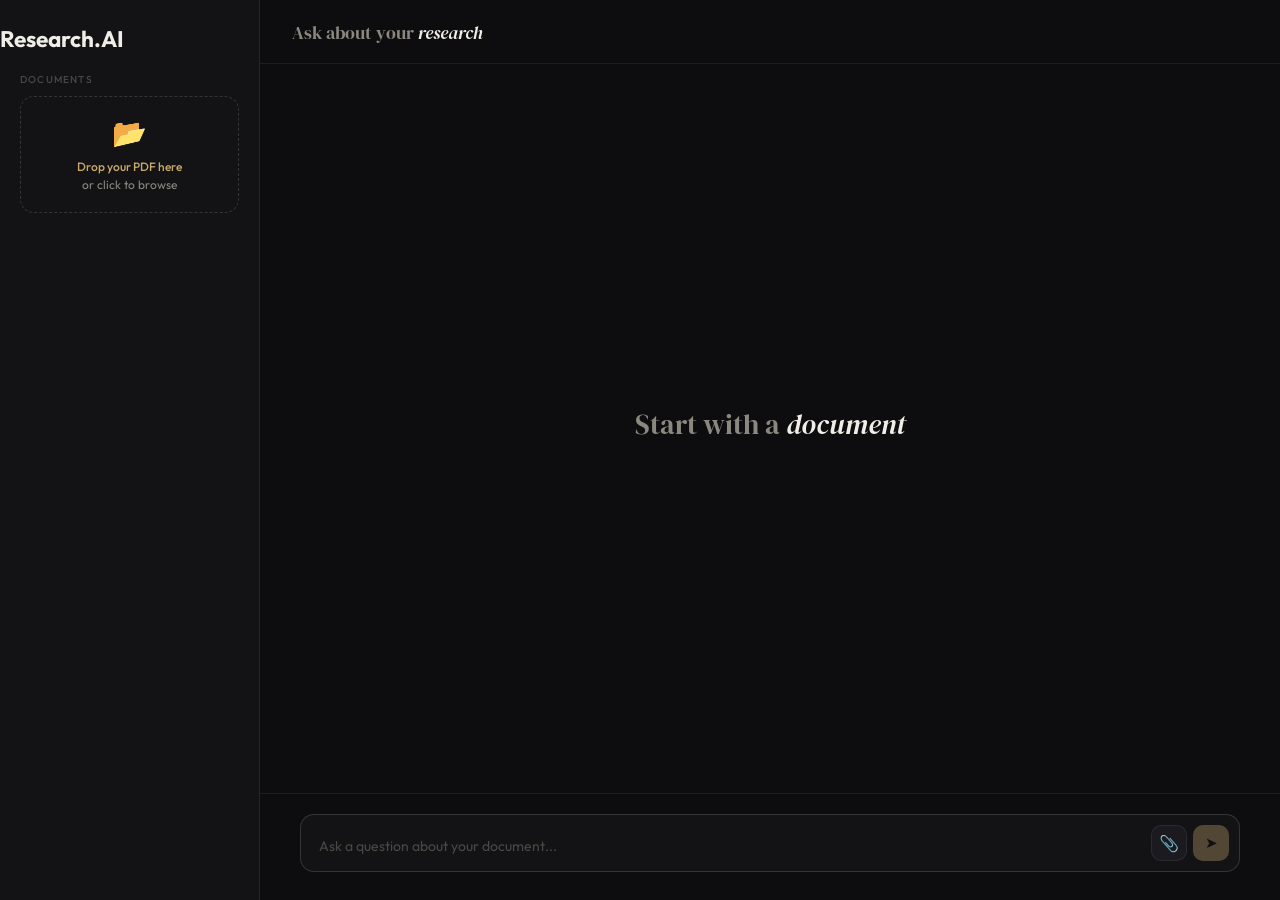
<file: frontend/index.html>
<!DOCTYPE html>
<html lang="en">
<head>
  <meta charset="UTF-8" />
  <meta name="viewport" content="width=device-width, initial-scale=1.0"/>
  <title>Research Assistant</title>

  <link rel="stylesheet" href="style.css"/>
</head>

<body>

<div class="app-layout">

  <!-- ───────── Sidebar ───────── -->
  <aside class="sidebar">

    <div class="sidebar-brand">
      <h1>Research<span>.</span>AI</h1>
    </div>

    <div class="sidebar-section">

      <p class="sidebar-label">Documents</p>

      <!-- Upload Zone -->
      <div class="upload-zone" id="uploadZone">
        <span class="upload-icon">📂</span>

        <p>
          <strong>Drop your PDF here</strong><br/>
          or click to browse
        </p>

        <input type="file" id="fileUpload" accept=".pdf" multiple />
      </div>

      <!-- Progress -->
      <div class="upload-progress" id="uploadProgress">
        <div class="progress-bar-wrap">
          <div class="progress-bar" id="progressBar"></div>
        </div>
        <p class="progress-label" id="progressLabel"></p>
      </div>

      <!-- File List -->
      <div class="file-list" id="fileList"></div>

    </div>



  </aside>

  <!-- ───────── Main Chat ───────── -->
  <main class="main">

    <header class="chat-header">
      <h2>Ask about your <em>research</em></h2>
    </header>

    <!-- Messages -->
    <div class="chat-messages" id="chatMessages">

      <!-- Empty State -->
      <div class="empty-state" id="emptyState">
        <h3>Start with a <em>document</em></h3>
      </div>

    </div>

    <!-- Input -->
    <div class="chat-input-area">

      <div class="input-bar">

        <textarea
          id="question"
          rows="1"
          placeholder="Ask a question about your document..."
        ></textarea>

        <div class="input-actions">

          <button class="btn-icon" onclick="upload()" title="Attach file">
            📎
          </button>

          <button class="btn-send" id="sendBtn" onclick="ask()" disabled>
            ➤
          </button>

        </div>

      </div>

    </div>

  </main>

</div>
<script src="chat.js"></script>

</body>
</html>
</file>
<file: frontend/style.css>
@import url('https://fonts.googleapis.com/css2?family=DM+Serif+Display:ital@0;1&family=DM+Mono:wght@400;500&family=Outfit:wght@300;400;500;600&display=swap');

* {
  margin: 0;
  padding: 0;
  box-sizing: border-box;
}
:root {
  --bg: #0d0d0f;
  --surface: #131316;
  --surface-2: #1a1a1f;
  --surface-3: #222228;
  --border: rgba(255,255,255,0.07);
  --border-strong: rgba(255,255,255,0.14);
  --accent: #c8a96e;
  --accent-dim: rgba(200,169,110,0.15);
  --accent-glow: rgba(200,169,110,0.08);
  --text-primary: #f0ede6;
  --text-secondary: #8b8880;
  --text-muted: #4a4845;
  --user-bubble: #1e2030;
  --ai-bubble: #17181c;
  --radius: 14px;
  --radius-sm: 8px;
  --font-display: 'DM Serif Display', Georgia, serif;
  --font-body: 'Outfit', sans-serif;
  --font-mono: 'DM Mono', monospace;
}

body {
  background: var(--bg);
  color: var(--text-primary);
  font-family: var(--font-body);
  font-size: 15px;
  min-height: 100vh;
  display: flex;
  align-items: stretch;
  overflow: hidden;
}

.app-layout {
  display: flex;
  width: 100vw;
  height: 100vh;
}

/* ── Sidebar ── */
.sidebar {
  width: 260px;
  flex-shrink: 0;
  background: var(--surface);
  border-right: 1px solid var(--border);
  display: flex;
  flex-direction: column;
  padding: 24px 0 20px;
  gap: 0;
}

.sidebar-section {
  padding: 20px 20px 0;
  flex: 1;
}

.sidebar-label {
  font-size: 10px;
  letter-spacing: 0.12em;
  text-transform: uppercase;
  color: var(--text-muted);
  font-weight: 500;
  margin-bottom: 10px;
}

/* Upload zone */
.upload-zone {
  border: 1px dashed var(--border-strong);
  border-radius: var(--radius);
  padding: 18px 16px;
  text-align: center;
  cursor: pointer;
  transition: all 0.2s ease;
  background: transparent;
  position: relative;
  overflow: hidden;
}

.upload-zone::before {
  content: '';
  position: absolute;
  inset: 0;
  background: var(--accent-glow);
  opacity: 0;
  transition: opacity 0.2s;
}

.upload-zone:hover::before { opacity: 1; }
.upload-zone:hover { border-color: var(--accent); }

.upload-zone.dragover {
  border-color: var(--accent);
  background: var(--accent-dim);
}

.upload-icon {
  font-size: 28px;
  margin-bottom: 8px;
  display: block;
  color: var(--text-muted);
  transition: color 0.2s;
}

.upload-zone:hover .upload-icon { color: var(--accent); }

.upload-zone p {
  font-size: 12px;
  color: var(--text-secondary);
  line-height: 1.5;
}

.upload-zone strong { color: var(--accent); font-weight: 500; }

#fileUpload { display: none; }

.upload-progress {
  margin-top: 12px;
  display: none;
}

.progress-bar-wrap {
  background: var(--surface-3);
  border-radius: 99px;
  height: 3px;
  overflow: hidden;
}

.progress-bar {
  height: 100%;
  background: var(--accent);
  border-radius: 99px;
  width: 0%;
  transition: width 0.3s ease;
}

.progress-label {
  font-size: 11px;
  color: var(--text-muted);
  margin-top: 6px;
}

/* Uploaded files list */
.file-list {
  margin-top: 16px;
  display: flex;
  flex-direction: column;
  gap: 6px;
}

.file-item {
  display: flex;
  align-items: center;
  gap: 8px;
  padding: 8px 10px;
  background: var(--surface-2);
  border-radius: var(--radius-sm);
  border: 1px solid var(--border);
  animation: slideIn 0.3s ease;
}

@keyframes slideIn {
  from { opacity: 0; transform: translateX(-8px); }
  to   { opacity: 1; transform: translateX(0); }
}

.file-icon {
  font-size: 16px;
  color: var(--accent);
  flex-shrink: 0;
}

.file-name {
  font-size: 12px;
  color: var(--text-secondary);
  overflow: hidden;
  text-overflow: ellipsis;
  white-space: nowrap;
  flex: 1;
  font-family: var(--font-mono);
}

.file-remove {
  background: none;
  border: none;
  color: var(--text-muted);
  cursor: pointer;
  padding: 2px;
  font-size: 14px;
  line-height: 1;
  transition: color 0.2s;
  flex-shrink: 0;
}

.file-remove:hover { color: #e24b4a; }

/* Sidebar footer */
.sidebar-footer {
  padding: 16px 20px 0;
  border-top: 1px solid var(--border);
  margin-top: auto;
}

.status-dot {
  display: flex;
  align-items: center;
  gap: 6px;
  font-size: 11px;
  color: var(--text-muted);
}

.dot {
  width: 6px;
  height: 6px;
  border-radius: 50%;
  background: #639922;
  animation: pulse 2.5s ease-in-out infinite;
}

@keyframes pulse {
  0%, 100% { opacity: 1; }
  50%       { opacity: 0.4; }
}

/* ── Main chat area ── */
.main {
  flex: 1;
  display: flex;
  flex-direction: column;
  overflow: hidden;
  background: var(--bg);
}

.chat-header {
  padding: 20px 32px 18px;
  border-bottom: 1px solid var(--border);
  display: flex;
  align-items: center;
  justify-content: space-between;
  flex-shrink: 0;
}

.chat-header h2 {
  font-family: var(--font-display);
  font-size: 18px;
  font-weight: 400;
  color: var(--text-secondary);
}

.chat-header h2 em {
  color: var(--text-primary);
  font-style: italic;
}

.header-badge {
  font-size: 11px;
  font-family: var(--font-mono);
  color: var(--accent);
  background: var(--accent-dim);
  padding: 4px 10px;
  border-radius: 99px;
  border: 1px solid rgba(200,169,110,0.2);
  letter-spacing: 0.04em;
}

/* Messages */
.chat-messages {
  flex: 1;
  overflow-y: auto;
  padding: 32px 40px;
  display: flex;
  flex-direction: column;
  gap: 24px;
  scroll-behavior: smooth;
}

.chat-messages::-webkit-scrollbar { width: 4px; }
.chat-messages::-webkit-scrollbar-track { background: transparent; }
.chat-messages::-webkit-scrollbar-thumb { background: var(--border-strong); border-radius: 4px; }

/* Empty state */
.empty-state {
  margin: auto;
  text-align: center;
  max-width: 420px;
  animation: fadeUp 0.5s ease;
}

@keyframes fadeUp {
  from { opacity: 0; transform: translateY(12px); }
  to   { opacity: 1; transform: translateY(0); }
}

.empty-icon {
  font-size: 48px;
  margin-bottom: 20px;
  display: block;
  opacity: 0.2;
}

.empty-state h3 {
  font-family: var(--font-display);
  font-size: 28px;
  font-weight: 400;
  color: var(--text-secondary);
  margin-bottom: 10px;
}

.empty-state h3 em { color: var(--text-primary); font-style: italic; }

.empty-state p {
  font-size: 14px;
  color: var(--text-muted);
  line-height: 1.7;
  margin-bottom: 24px;
}

.suggestion-chips {
  display: flex;
  flex-wrap: wrap;
  gap: 8px;
  justify-content: center;
}

.chip {
  padding: 7px 14px;
  border: 1px solid var(--border-strong);
  border-radius: 99px;
  font-size: 12px;
  color: var(--text-secondary);
  cursor: pointer;
  background: transparent;
  transition: all 0.2s ease;
  font-family: var(--font-body);
}

.chip:hover {
  border-color: var(--accent);
  color: var(--accent);
  background: var(--accent-dim);
}

.message-row {
  display: flex;
  gap: 14px;
  align-items: flex-start;
  animation: fadeUp 0.35s ease;
}

.message-row.user { flex-direction: row-reverse; }


.message-content { max-width: 68%; }

.message-meta {
  font-size: 11px;
  color: var(--text-muted);
  margin-bottom: 5px;
  font-family: var(--font-mono);
  letter-spacing: 0.04em;
}

.message-row.user .message-meta { text-align: right; }

.bubble {
  padding: 14px 18px;
  border-radius: var(--radius);
  font-size: 14px;
  line-height: 1.75;
}

.bubble.ai-bubble {
  background: var(--ai-bubble);
  border: 1px solid var(--border);
  color: var(--text-primary);
  border-top-left-radius: 4px;
}

.bubble.user-bubble {
  background: var(--user-bubble);
  border: 1px solid var(--border-strong);
  color: var(--text-primary);
  border-top-right-radius: 4px;
}

.citation {
  display: inline-flex;
  align-items: center;
  gap: 4px;
  font-size: 11px;
  background: var(--accent-dim);
  color: var(--accent);
  padding: 2px 8px;
  border-radius: 99px;
  border: 1px solid rgba(200,169,110,0.2);
  margin: 2px 2px;
  font-family: var(--font-mono);
  cursor: default;
}

/* Typing indicator */
.typing-dots {
  display: flex;
  align-items: center;
  gap: 4px;
  padding: 14px 18px;
}

.typing-dots span {
  width: 6px;
  height: 6px;
  border-radius: 50%;
  background: var(--accent);
  animation: blink 1.4s ease-in-out infinite;
  opacity: 0.3;
}

.typing-dots span:nth-child(2) { animation-delay: 0.2s; }
.typing-dots span:nth-child(3) { animation-delay: 0.4s; }

@keyframes blink {
  0%, 80%, 100% { opacity: 0.3; }
  40%            { opacity: 1; }
}

/* ── Input bar ── */
.chat-input-area {
  padding: 20px 40px 28px;
  border-top: 1px solid var(--border);
  flex-shrink: 0;
  background: var(--bg);
}

.input-bar {
  display: flex;
  align-items: flex-end;
  gap: 10px;
  background: var(--surface);
  border: 1px solid var(--border-strong);
  border-radius: var(--radius);
  padding: 10px 10px 10px 18px;
  transition: border-color 0.2s;
}

.input-bar:focus-within {
  border-color: rgba(200,169,110,0.4);
  box-shadow: 0 0 0 3px rgba(200,169,110,0.06);
}

#question {
  flex: 1;
  background: none;
  border: none;
  outline: none;
  font-family: var(--font-body);
  font-size: 14px;
  color: var(--text-primary);
  resize: none;
  max-height: 140px;
  line-height: 1.6;
  padding: 4px 0;
}

#question::placeholder { color: var(--text-muted); }

.input-actions {
  display: flex;
  align-items: center;
  gap: 6px;
  flex-shrink: 0;
}

.btn-icon {
  width: 36px;
  height: 36px;
  border-radius: 10px;
  border: 1px solid var(--border);
  background: var(--surface-2);
  color: var(--text-secondary);
  cursor: pointer;
  display: flex;
  align-items: center;
  justify-content: center;
  font-size: 16px;
  transition: all 0.2s;
}

.btn-icon:hover {
  border-color: var(--border-strong);
  color: var(--text-primary);
  background: var(--surface-3);
}

.btn-send {
  width: 36px;
  height: 36px;
  border-radius: 10px;
  border: none;
  background: var(--accent);
  color: #0d0d0f;
  cursor: pointer;
  display: flex;
  align-items: center;
  justify-content: center;
  font-size: 15px;
  transition: all 0.2s;
  flex-shrink: 0;
}

.btn-send:hover {
  background: #d4b578;
  transform: scale(1.04);
}

.btn-send:active { transform: scale(0.96); }
.btn-send:disabled {
  opacity: 0.35;
  cursor: not-allowed;
  transform: none;
}

.input-footer {
  margin-top: 8px;
  font-size: 11px;
  color: var(--text-muted);
  text-align: center;
}


.toast {
  position: fixed;
  bottom: 28px;
  right: 28px;
  padding: 12px 18px;
  background: var(--surface-3);
  border: 1px solid var(--border-strong);
  border-radius: var(--radius-sm);
  font-size: 13px;
  color: var(--text-secondary);
  display: flex;
  align-items: center;
  gap: 8px;
  z-index: 1000;
  transform: translateY(12px);
  opacity: 0;
  transition: all 0.3s ease;
  pointer-events: none;
}

.toast.show {
  opacity: 1;
  transform: translateY(0);
}

.toast.success { border-color: rgba(99, 153, 34, 0.4); color: #97c459; }
.toast.error   { border-color: rgba(226, 75, 74, 0.4); color: #f09595; }

/* Responsive */
@media (max-width: 768px) {
  .sidebar { display: none; }
  .chat-messages { padding: 20px 20px; }
  .chat-input-area { padding: 14px 20px 20px; }
  .chat-header { padding: 16px 20px; }
  .message-content { max-width: 85%; }
}
</file>
<file: static/style.css>
@import url('https://fonts.googleapis.com/css2?family=DM+Serif+Display:ital@0;1&family=DM+Mono:wght@400;500&family=Outfit:wght@300;400;500;600&display=swap');

* {
  margin: 0;
  padding: 0;
  box-sizing: border-box;
}
:root {
  --bg: #0d0d0f;
  --surface: #131316;
  --surface-2: #1a1a1f;
  --surface-3: #222228;
  --border: rgba(255,255,255,0.07);
  --border-strong: rgba(255,255,255,0.14);
  --accent: #c8a96e;
  --accent-dim: rgba(200,169,110,0.15);
  --accent-glow: rgba(200,169,110,0.08);
  --text-primary: #f0ede6;
  --text-secondary: #8b8880;
  --text-muted: #4a4845;
  --user-bubble: #1e2030;
  --ai-bubble: #17181c;
  --radius: 14px;
  --radius-sm: 8px;
  --font-display: 'DM Serif Display', Georgia, serif;
  --font-body: 'Outfit', sans-serif;
  --font-mono: 'DM Mono', monospace;
}

body {
  background: var(--bg);
  color: var(--text-primary);
  font-family: var(--font-body);
  font-size: 15px;
  min-height: 100vh;
  display: flex;
  align-items: stretch;
  overflow: hidden;
}

.app-layout {
  display: flex;
  width: 100vw;
  height: 100vh;
}

/* ── Sidebar ── */
.sidebar {
  width: 260px;
  flex-shrink: 0;
  background: var(--surface);
  border-right: 1px solid var(--border);
  display: flex;
  flex-direction: column;
  padding: 24px 0 20px;
  gap: 0;
}

.sidebar-section {
  padding: 20px 20px 0;
  flex: 1;
}

.sidebar-label {
  font-size: 10px;
  letter-spacing: 0.12em;
  text-transform: uppercase;
  color: var(--text-muted);
  font-weight: 500;
  margin-bottom: 10px;
}

/* Upload zone */
.upload-zone {
  border: 1px dashed var(--border-strong);
  border-radius: var(--radius);
  padding: 18px 16px;
  text-align: center;
  cursor: pointer;
  transition: all 0.2s ease;
  background: transparent;
  position: relative;
  overflow: hidden;
}

.upload-zone::before {
  content: '';
  position: absolute;
  inset: 0;
  background: var(--accent-glow);
  opacity: 0;
  transition: opacity 0.2s;
}

.upload-zone:hover::before { opacity: 1; }
.upload-zone:hover { border-color: var(--accent); }

.upload-zone.dragover {
  border-color: var(--accent);
  background: var(--accent-dim);
}

.upload-icon {
  font-size: 28px;
  margin-bottom: 8px;
  display: block;
  color: var(--text-muted);
  transition: color 0.2s;
}

.upload-zone:hover .upload-icon { color: var(--accent); }

.upload-zone p {
  font-size: 12px;
  color: var(--text-secondary);
  line-height: 1.5;
}

.upload-zone strong { color: var(--accent); font-weight: 500; }

#fileUpload { display: none; }

.upload-progress {
  margin-top: 12px;
  display: none;
}

.progress-bar-wrap {
  background: var(--surface-3);
  border-radius: 99px;
  height: 3px;
  overflow: hidden;
}

.progress-bar {
  height: 100%;
  background: var(--accent);
  border-radius: 99px;
  width: 0%;
  transition: width 0.3s ease;
}

.progress-label {
  font-size: 11px;
  color: var(--text-muted);
  margin-top: 6px;
}

/* Uploaded files list */
.file-list {
  margin-top: 16px;
  display: flex;
  flex-direction: column;
  gap: 6px;
}

.file-item {
  display: flex;
  align-items: center;
  gap: 8px;
  padding: 8px 10px;
  background: var(--surface-2);
  border-radius: var(--radius-sm);
  border: 1px solid var(--border);
  animation: slideIn 0.3s ease;
}

@keyframes slideIn {
  from { opacity: 0; transform: translateX(-8px); }
  to   { opacity: 1; transform: translateX(0); }
}

.file-icon {
  font-size: 16px;
  color: var(--accent);
  flex-shrink: 0;
}

.file-name {
  font-size: 12px;
  color: var(--text-secondary);
  overflow: hidden;
  text-overflow: ellipsis;
  white-space: nowrap;
  flex: 1;
  font-family: var(--font-mono);
}

.file-remove {
  background: none;
  border: none;
  color: var(--text-muted);
  cursor: pointer;
  padding: 2px;
  font-size: 14px;
  line-height: 1;
  transition: color 0.2s;
  flex-shrink: 0;
}

.file-remove:hover { color: #e24b4a; }

/* Sidebar footer */
.sidebar-footer {
  padding: 16px 20px 0;
  border-top: 1px solid var(--border);
  margin-top: auto;
}

.status-dot {
  display: flex;
  align-items: center;
  gap: 6px;
  font-size: 11px;
  color: var(--text-muted);
}

.dot {
  width: 6px;
  height: 6px;
  border-radius: 50%;
  background: #639922;
  animation: pulse 2.5s ease-in-out infinite;
}

@keyframes pulse {
  0%, 100% { opacity: 1; }
  50%       { opacity: 0.4; }
}

/* ── Main chat area ── */
.main {
  flex: 1;
  display: flex;
  flex-direction: column;
  overflow: hidden;
  background: var(--bg);
}

.chat-header {
  padding: 20px 32px 18px;
  border-bottom: 1px solid var(--border);
  display: flex;
  align-items: center;
  justify-content: space-between;
  flex-shrink: 0;
}

.chat-header h2 {
  font-family: var(--font-display);
  font-size: 18px;
  font-weight: 400;
  color: var(--text-secondary);
}

.chat-header h2 em {
  color: var(--text-primary);
  font-style: italic;
}

.header-badge {
  font-size: 11px;
  font-family: var(--font-mono);
  color: var(--accent);
  background: var(--accent-dim);
  padding: 4px 10px;
  border-radius: 99px;
  border: 1px solid rgba(200,169,110,0.2);
  letter-spacing: 0.04em;
}

/* Messages */
.chat-messages {
  flex: 1;
  overflow-y: auto;
  padding: 32px 40px;
  display: flex;
  flex-direction: column;
  gap: 24px;
  scroll-behavior: smooth;
}

.chat-messages::-webkit-scrollbar { width: 4px; }
.chat-messages::-webkit-scrollbar-track { background: transparent; }
.chat-messages::-webkit-scrollbar-thumb { background: var(--border-strong); border-radius: 4px; }

/* Empty state */
.empty-state {
  margin: auto;
  text-align: center;
  max-width: 420px;
  animation: fadeUp 0.5s ease;
}

@keyframes fadeUp {
  from { opacity: 0; transform: translateY(12px); }
  to   { opacity: 1; transform: translateY(0); }
}

.empty-icon {
  font-size: 48px;
  margin-bottom: 20px;
  display: block;
  opacity: 0.2;
}

.empty-state h3 {
  font-family: var(--font-display);
  font-size: 28px;
  font-weight: 400;
  color: var(--text-secondary);
  margin-bottom: 10px;
}

.empty-state h3 em { color: var(--text-primary); font-style: italic; }

.empty-state p {
  font-size: 14px;
  color: var(--text-muted);
  line-height: 1.7;
  margin-bottom: 24px;
}

.suggestion-chips {
  display: flex;
  flex-wrap: wrap;
  gap: 8px;
  justify-content: center;
}

.chip {
  padding: 7px 14px;
  border: 1px solid var(--border-strong);
  border-radius: 99px;
  font-size: 12px;
  color: var(--text-secondary);
  cursor: pointer;
  background: transparent;
  transition: all 0.2s ease;
  font-family: var(--font-body);
}

.chip:hover {
  border-color: var(--accent);
  color: var(--accent);
  background: var(--accent-dim);
}

.message-row {
  display: flex;
  gap: 14px;
  align-items: flex-start;
  animation: fadeUp 0.35s ease;
}

.message-row.user { flex-direction: row-reverse; }


.message-content { max-width: 68%; }

.message-meta {
  font-size: 11px;
  color: var(--text-muted);
  margin-bottom: 5px;
  font-family: var(--font-mono);
  letter-spacing: 0.04em;
}

.message-row.user .message-meta { text-align: right; }

.bubble {
  padding: 14px 18px;
  border-radius: var(--radius);
  font-size: 14px;
  line-height: 1.75;
}

.bubble.ai-bubble {
  background: var(--ai-bubble);
  border: 1px solid var(--border);
  color: var(--text-primary);
  border-top-left-radius: 4px;
}

.bubble.user-bubble {
  background: var(--user-bubble);
  border: 1px solid var(--border-strong);
  color: var(--text-primary);
  border-top-right-radius: 4px;
}

.citation {
  display: inline-flex;
  align-items: center;
  gap: 4px;
  font-size: 11px;
  background: var(--accent-dim);
  color: var(--accent);
  padding: 2px 8px;
  border-radius: 99px;
  border: 1px solid rgba(200,169,110,0.2);
  margin: 2px 2px;
  font-family: var(--font-mono);
  cursor: default;
}

/* Typing indicator */
.typing-dots {
  display: flex;
  align-items: center;
  gap: 4px;
  padding: 14px 18px;
}

.typing-dots span {
  width: 6px;
  height: 6px;
  border-radius: 50%;
  background: var(--accent);
  animation: blink 1.4s ease-in-out infinite;
  opacity: 0.3;
}

.typing-dots span:nth-child(2) { animation-delay: 0.2s; }
.typing-dots span:nth-child(3) { animation-delay: 0.4s; }

@keyframes blink {
  0%, 80%, 100% { opacity: 0.3; }
  40%            { opacity: 1; }
}

/* ── Input bar ── */
.chat-input-area {
  padding: 20px 40px 28px;
  border-top: 1px solid var(--border);
  flex-shrink: 0;
  background: var(--bg);
}

.input-bar {
  display: flex;
  align-items: flex-end;
  gap: 10px;
  background: var(--surface);
  border: 1px solid var(--border-strong);
  border-radius: var(--radius);
  padding: 10px 10px 10px 18px;
  transition: border-color 0.2s;
}

.input-bar:focus-within {
  border-color: rgba(200,169,110,0.4);
  box-shadow: 0 0 0 3px rgba(200,169,110,0.06);
}

#question {
  flex: 1;
  background: none;
  border: none;
  outline: none;
  font-family: var(--font-body);
  font-size: 14px;
  color: var(--text-primary);
  resize: none;
  max-height: 140px;
  line-height: 1.6;
  padding: 4px 0;
}

#question::placeholder { color: var(--text-muted); }

.input-actions {
  display: flex;
  align-items: center;
  gap: 6px;
  flex-shrink: 0;
}

.btn-icon {
  width: 36px;
  height: 36px;
  border-radius: 10px;
  border: 1px solid var(--border);
  background: var(--surface-2);
  color: var(--text-secondary);
  cursor: pointer;
  display: flex;
  align-items: center;
  justify-content: center;
  font-size: 16px;
  transition: all 0.2s;
}

.btn-icon:hover {
  border-color: var(--border-strong);
  color: var(--text-primary);
  background: var(--surface-3);
}

.btn-send {
  width: 36px;
  height: 36px;
  border-radius: 10px;
  border: none;
  background: var(--accent);
  color: #0d0d0f;
  cursor: pointer;
  display: flex;
  align-items: center;
  justify-content: center;
  font-size: 15px;
  transition: all 0.2s;
  flex-shrink: 0;
}

.btn-send:hover {
  background: #d4b578;
  transform: scale(1.04);
}

.btn-send:active { transform: scale(0.96); }
.btn-send:disabled {
  opacity: 0.35;
  cursor: not-allowed;
  transform: none;
}

.input-footer {
  margin-top: 8px;
  font-size: 11px;
  color: var(--text-muted);
  text-align: center;
}


.toast {
  position: fixed;
  bottom: 28px;
  right: 28px;
  padding: 12px 18px;
  background: var(--surface-3);
  border: 1px solid var(--border-strong);
  border-radius: var(--radius-sm);
  font-size: 13px;
  color: var(--text-secondary);
  display: flex;
  align-items: center;
  gap: 8px;
  z-index: 1000;
  transform: translateY(12px);
  opacity: 0;
  transition: all 0.3s ease;
  pointer-events: none;
}

.toast.show {
  opacity: 1;
  transform: translateY(0);
}

.toast.success { border-color: rgba(99, 153, 34, 0.4); color: #97c459; }
.toast.error   { border-color: rgba(226, 75, 74, 0.4); color: #f09595; }

/* Responsive */
@media (max-width: 768px) {
  .sidebar { display: none; }
  .chat-messages { padding: 20px 20px; }
  .chat-input-area { padding: 14px 20px 20px; }
  .chat-header { padding: 16px 20px; }
  .message-content { max-width: 85%; }
}
</file>
